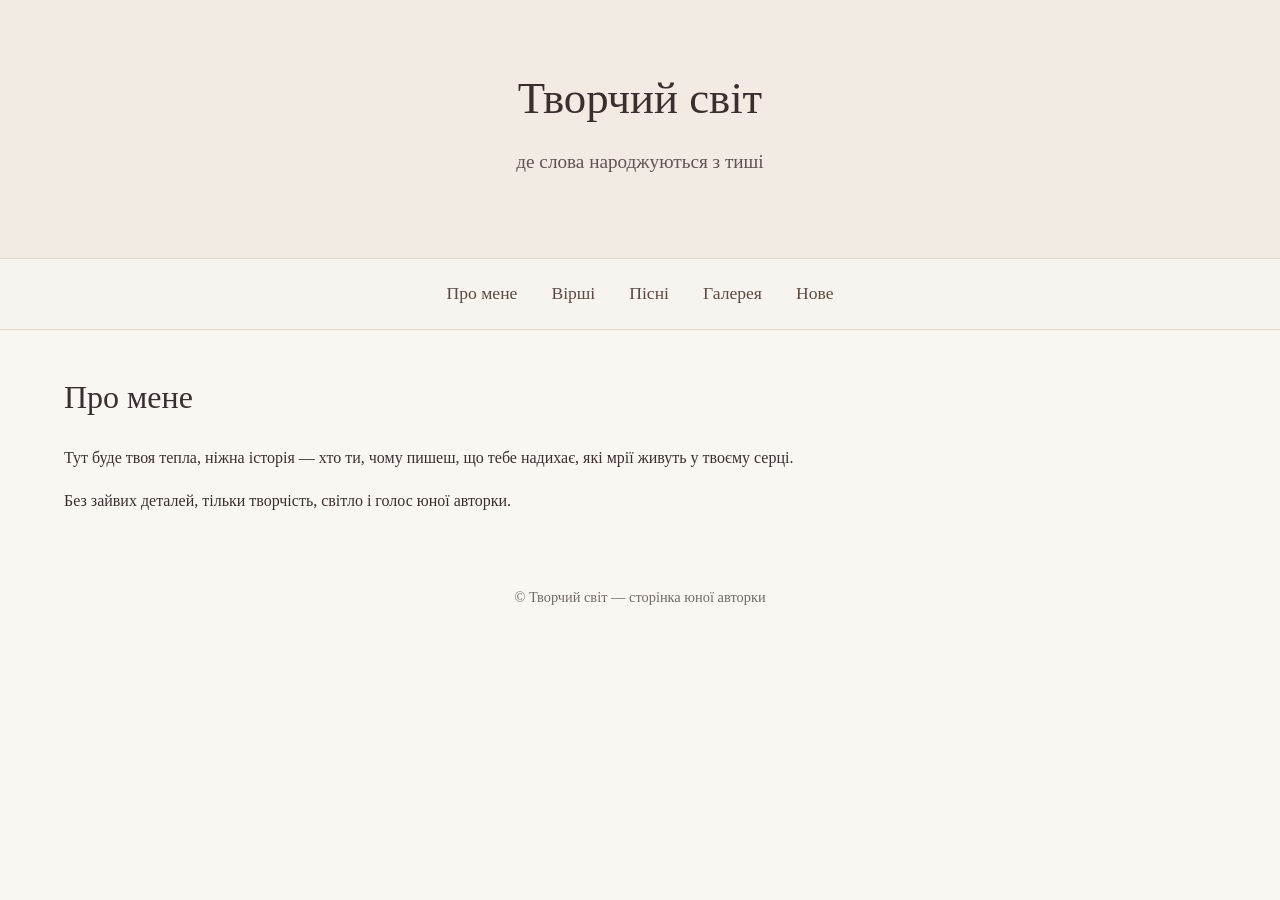
<file: index.html>
<!DOCTYPE html>
<html lang="uk">
<head>
    <meta charset="UTF-8">
    <title>Творчий світ — Про мене</title>
    <link rel="stylesheet" href="styles.css">
</head>

<body>

<header>
    <h1>Творчий світ</h1>
    <p>де слова народжуються з тиші</p>
</header>

<nav>
    <a href="index.html">Про мене</a>
    <a href="poems.html">Вірші</a>
    <a href="songs.html">Пісні</a>
    <a href="gallery.html">Галерея</a>
    <a href="new.html">Нове</a>
</nav>

<div class="content">
    <h2>Про мене</h2>

    <p>
        Тут буде твоя тепла, ніжна історія — хто ти, чому пишеш,
        що тебе надихає, які мрії живуть у твоєму серці.
    </p>

    <p>
        Без зайвих деталей, тільки творчість, світло і голос юної авторки.
    </p>
</div>

<footer>
    © Творчий світ — сторінка юної авторки
</footer>

</body>
</html>
</file>
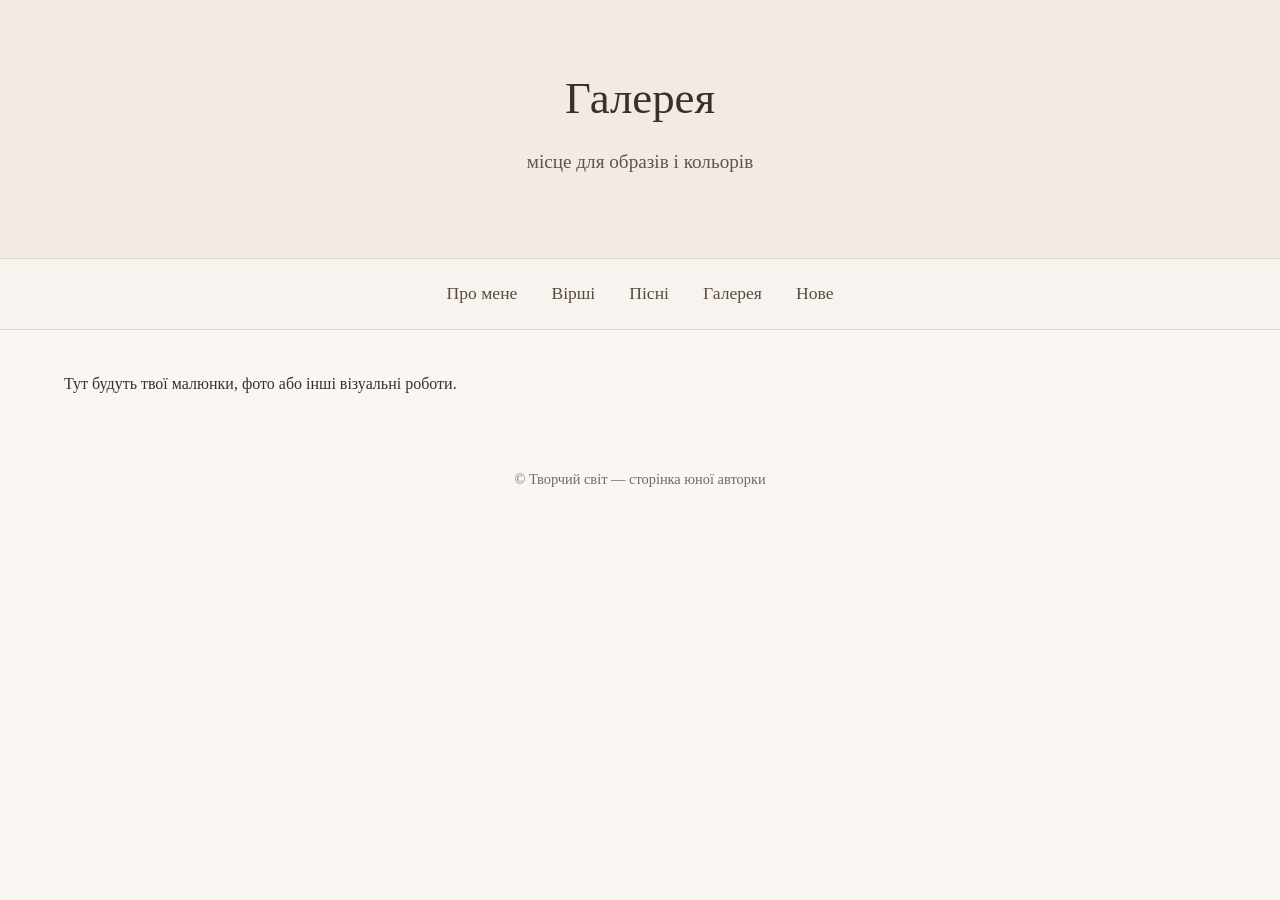
<file: gallery.html>
<!DOCTYPE html>
<html lang="uk">
<head>
    <meta charset="UTF-8">
    <title>Галерея</title>
    <link rel="stylesheet" href="styles.css">
</head>

<body>

<header>
    <h1>Галерея</h1>
    <p>місце для образів і кольорів</p>
</header>

<nav>
    <a href="index.html">Про мене</a>
    <a href="poems.html">Вірші</a>
    <a href="songs.html">Пісні</a>
    <a href="gallery.html">Галерея</a>
    <a href="new.html">Нове</a>
</nav>

<div class="content">
    <p>Тут будуть твої малюнки, фото або інші візуальні роботи.</p>
</div>

<footer>
    © Творчий світ — сторінка юної авторки
</footer>

</body>
</html>
</file>
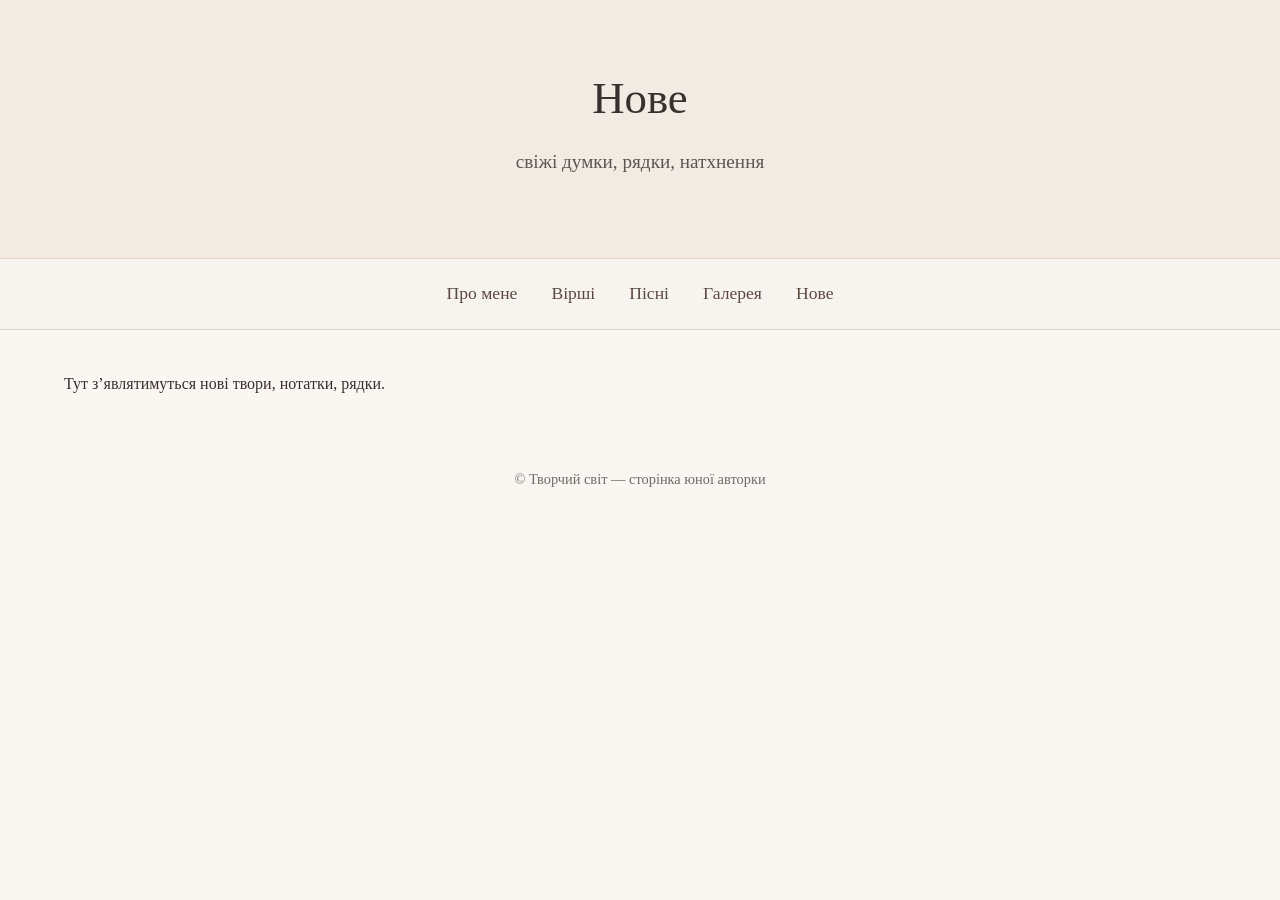
<file: new.html>
<!DOCTYPE html>
<html lang="uk">
<head>
    <meta charset="UTF-8">
    <title>Нове</title>
    <link rel="stylesheet" href="styles.css">
</head>

<body>

<header>
    <h1>Нове</h1>
    <p>свіжі думки, рядки, натхнення</p>
</header>

<nav>
    <a href="index.html">Про мене</a>
    <a href="poems.html">Вірші</a>
    <a href="songs.html">Пісні</a>
    <a href="gallery.html">Галерея</a>
    <a href="new.html">Нове</a>
</nav>

<div class="content">
    <p>Тут з’являтимуться нові твори, нотатки, рядки.</p>
</div>

<footer>
    © Творчий світ — сторінка юної авторки
</footer>

</body>
</html>
</file>
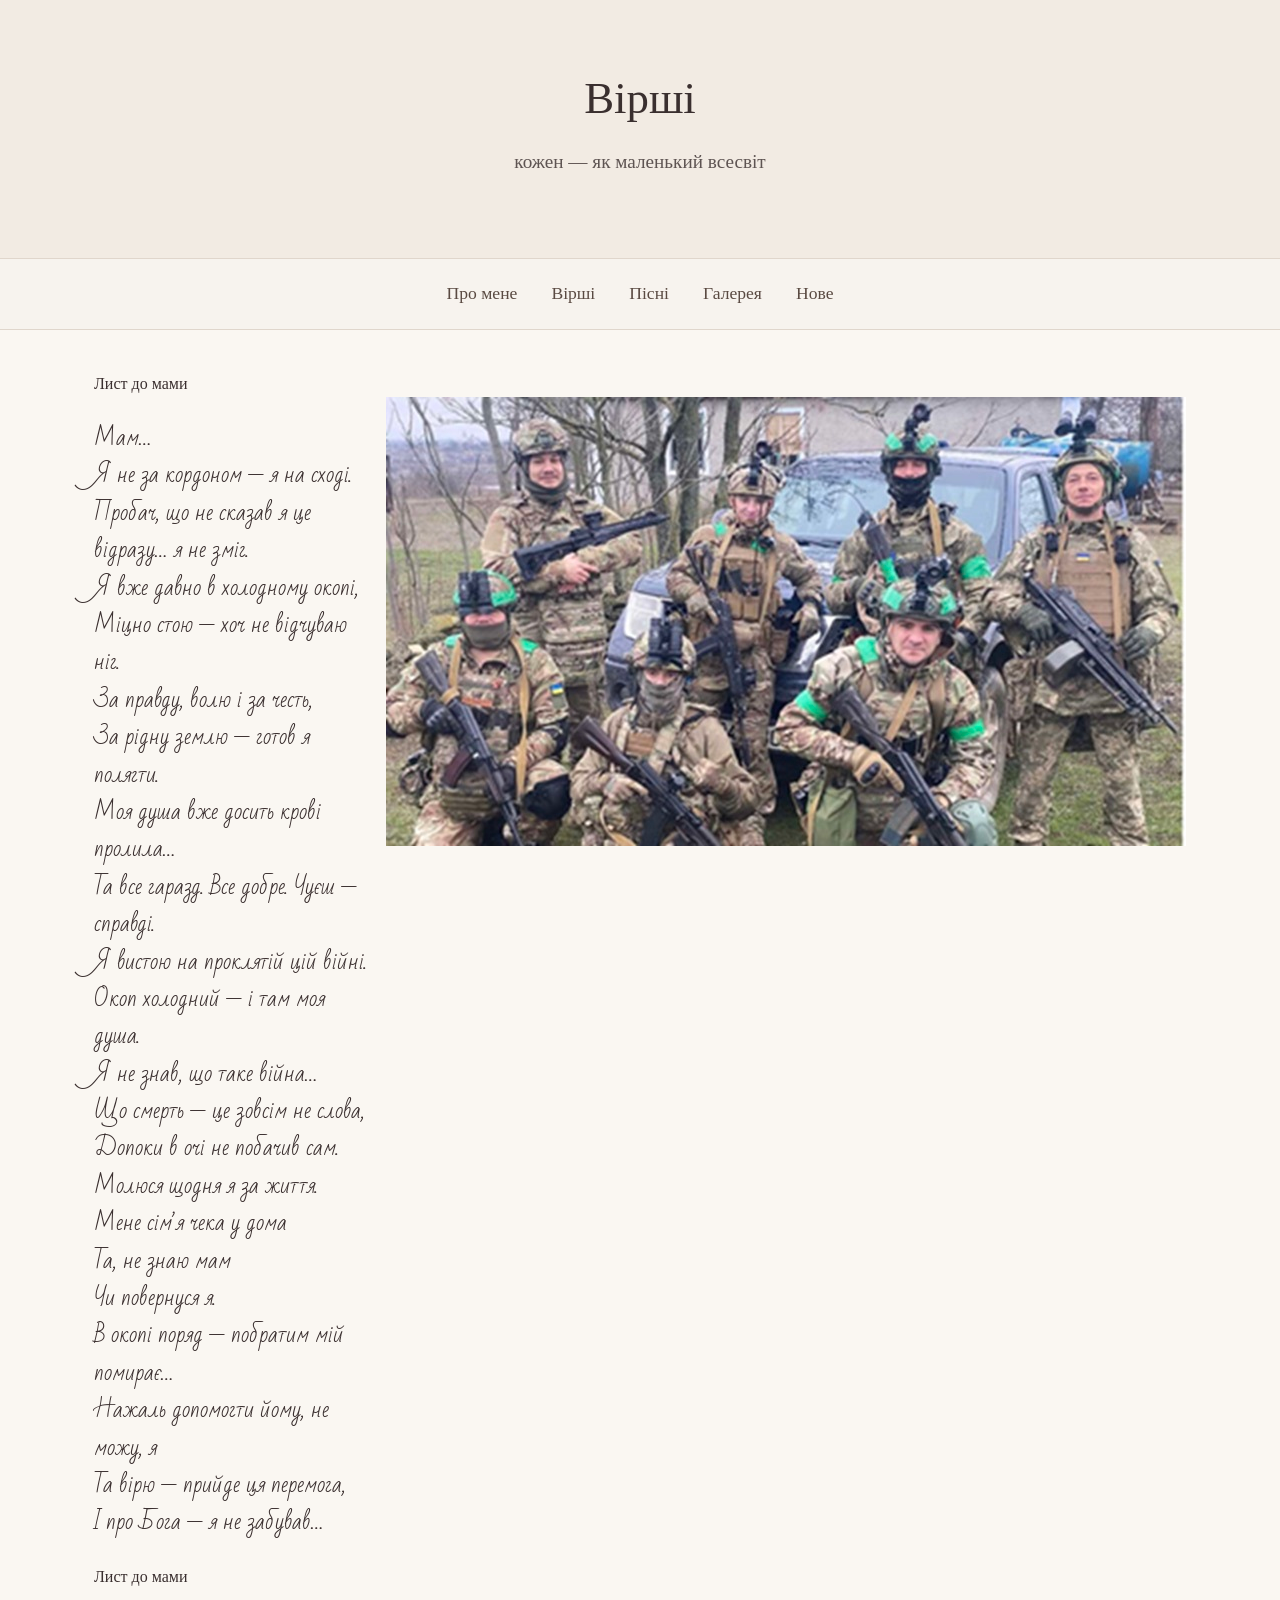
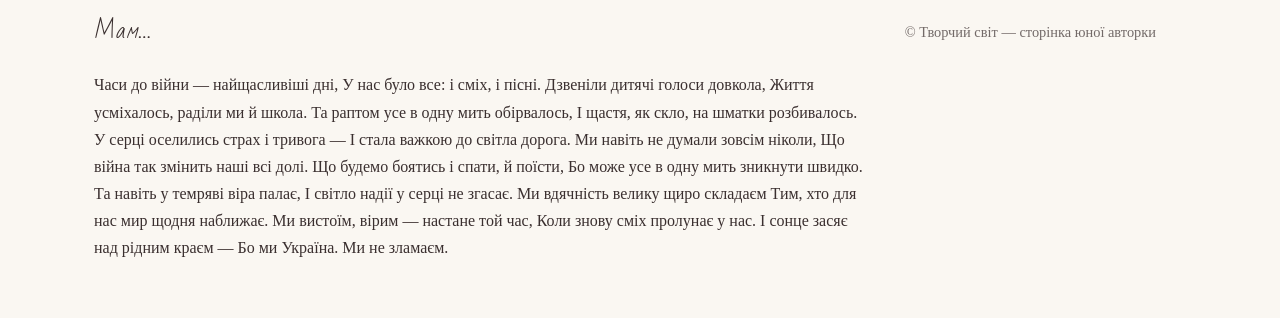
<file: poems.html>
<!DOCTYPE html>
<html lang="uk">
<head>
    <meta charset="UTF-8">
    <title>Вірші</title>
    <link rel="stylesheet" href="styles.css">
    <link href="https://fonts.googleapis.com/css2?family=Bad+Script&display=swap" rel="stylesheet">
</head>

<body>

<header>
    <h1>Вірші</h1>
    <p>кожен — як маленький всесвіт</p>
</header>

<nav>
    <a href="index.html">Про мене</a>
    <a href="poems.html">Вірші</a>
    <a href="songs.html">Пісні</a>
    <a href="gallery.html">Галерея</a>
    <a href="new.html">Нове</a>
</nav>

<div class="content">

    <div class="poem">
        <div class="poem-title">Лист до мами</div>
            <div class="poet">
                 <div class="poet-text">
        <p class="poe">
            Мам…<br>
Я не за кордоном — я на сході.<br>
Пробач, що не сказав я це відразу… я не зміг.<br>
Я вже давно в холодному окопі,<br>
Міцно стою — хоч не відчуваю ніг.<br>

За правду, волю і за честь,<br>
За рідну землю — готов я полягти.<br>
Моя душа вже досить крові пролила…<br>
Та все гаразд. Все добре. Чуєш — справді.<br>
Я вистою на проклятій цій війні.<br>

Окоп холодний — і там моя душа.<br>
Я не знав, що таке війна…<br>
Що смерть — це зовсім не слова,<br>
Допоки в очі не побачив сам.<br>

Молюся щодня я за життя.<br>
Мене сімʼя чека у дома<br>
Та, не знаю мам <br>
Чи повернуся я.<br>

В окопі поряд — побратим  мій помирає… <br>
Нажаль допомогти йому, не можу, я <br>
Та вірю — прийде ця перемога, <br>
І про Бога — я не забував… 

        </p>
                 </div>           
         <div class="poem-photo">
            <img src="photo1.jpg" class="poem-image">
        </div>

        
    </div>
  
    </div>
     <div class="poem">
        <div class="poem-title">Лист до мами</div>
            <div class="poet">
                 <div class="poet-text">
        <p class="poe">
            Мам…<br>
            </p>
                     <p>
        Часи до війни — найщасливіші дні,
У нас було все: і сміх, і пісні.
Дзвеніли дитячі голоси довкола,
Життя усміхалось, раділи ми й школа.

Та раптом усе в одну мить обірвалось,
І щастя, як скло, на шматки розбивалось.
У серці оселились страх і тривога —
І стала важкою до світла дорога.

Ми навіть не думали зовсім ніколи,
Що війна так змінить наші всі долі.
Що будемо боятись і спати, й поїсти,
Бо може усе в одну мить зникнути швидко.

Та навіть у темряві віра палає,
І світло надії у серці не згасає.
Ми вдячність велику щиро складаєм
Тим, хто для нас мир щодня наближає.

Ми вистоїм, вірим — настане той час,
Коли знову сміх пролунає у нас.
І сонце засяє над рідним краєм —
Бо ми Україна. Ми не зламаєм. 
 </p>
</div>

<footer>
    © Творчий світ — сторінка юної авторки
</footer>

</body>

</html>
</file>
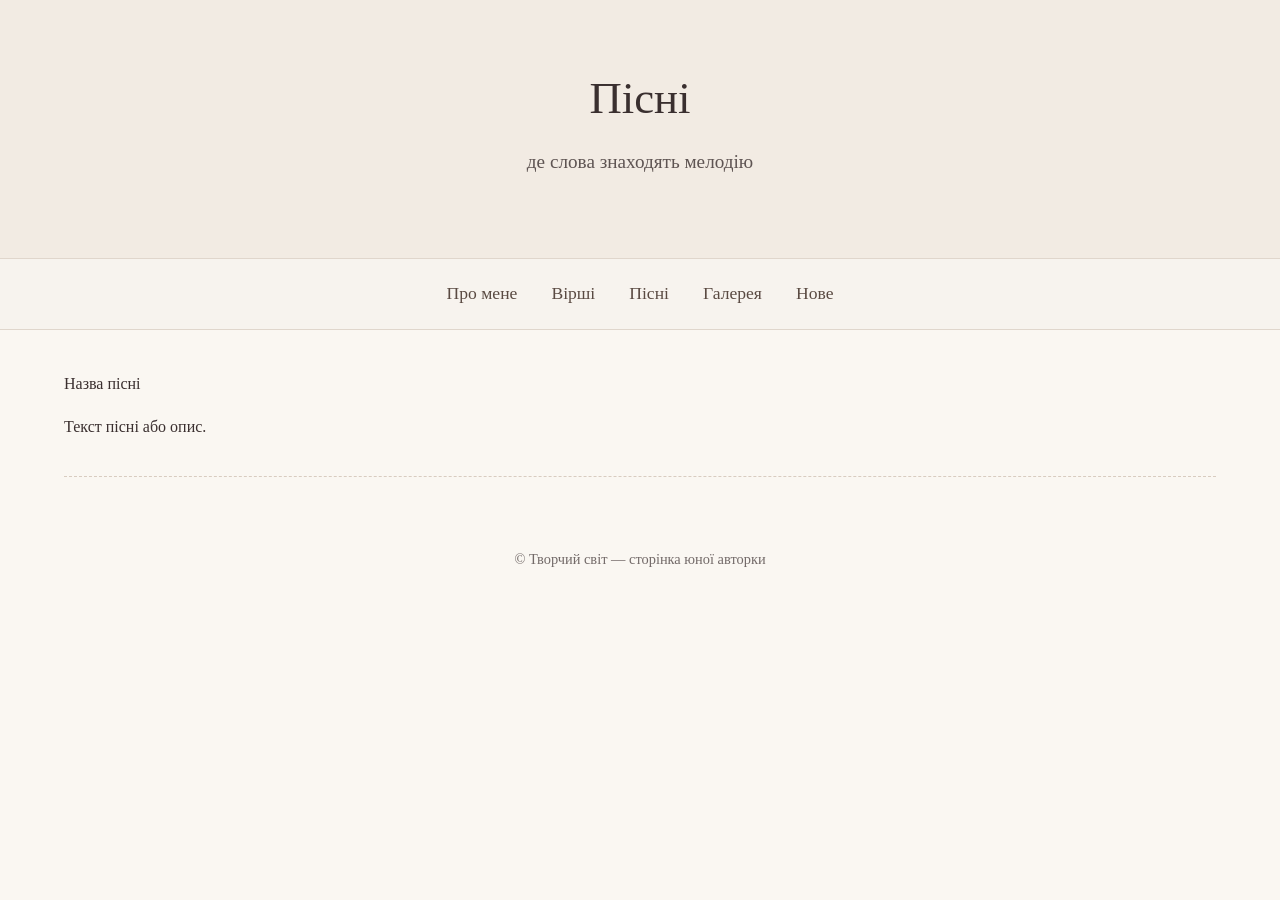
<file: songs.html>
<!DOCTYPE html>
<html lang="uk">
<head>
    <meta charset="UTF-8">
    <title>Пісні</title>
    <link rel="stylesheet" href="styles.css">
</head>

<body>

<header>
    <h1>Пісні</h1>
    <p>де слова знаходять мелодію</p>
</header>

<nav>
    <a href="index.html">Про мене</a>
    <a href="poems.html">Вірші</a>
    <a href="songs.html">Пісні</a>
    <a href="gallery.html">Галерея</a>
    <a href="new.html">Нове</a>
</nav>

<div class="content">

    <div class="song">
        <div class="poem-title">Назва пісні</div>
        <p>Текст пісні або опис.</p>
        <!-- Тут можна буде додати аудіо -->
    </div>

</div>

<footer>
    © Творчий світ — сторінка юної авторки
</footer>

</body>
</html>
</file>
<file: styles.css>
/* Загальні стилі */
body {
    font-family: "Georgia", serif;
    background: #faf7f2;
    color: #3a2f2f;
    margin: 0;
    padding: 0;
    line-height: 1.7;
}

/* Шапка */
header {
    text-align: center;
    padding: 60px 20px;
    background: #f2ebe3;
    border-bottom: 1px solid #e0d6cc;
}

header h1 {
    font-size: 2.8em;
    margin: 0;
    font-weight: normal;
}

header p {
    font-size: 1.2em;
    margin-top: 10px;
    opacity: 0.8;
}

/* Меню */
nav {
    text-align: center;
    padding: 20px;
    background: #f7f3ee;
    border-bottom: 1px solid #e0d6cc;
}

nav a {
    margin: 0 15px;
    text-decoration: none;
    color: #5a4a42;
    font-size: 1.1em;
}

nav a:hover {
    text-decoration: underline;
}

/* Контент */
.content {
    width: 90%;
    max-width: none;
    margin: 40px auto;
    padding-left: 20px;
    padding-right: 20px;
} 

h2 {
    font-weight: normal;
    font-size: 2em;
    margin-bottom: 20px;
}

/* Вірші */
.poet {
    display: flex;
    align-items: flex-start;
    gap: 10px;
     width: 100%;
}
.poet-text {
    flex: 1;        /* текст займає ВСЕ доступне місце */
    min-width: 0;   /* дозволяє тексту розширюватися */
}

.poe {
    
    min-width: 0;   /* дозволяє тексту розширюватися */
     font-family: "Bad Script";
     font-size: 22px;
}

.poem-photo {
     flex: 0 0 auto;
    width: 800px; /* або будь-яка ширина, яку хочеш */
}
.poem {
    padding-left: 30px;
    padding-right: 30px;

}
.poem-image {
    width: 100%;
    height: auto;
    display: block;
}
/* Пісні */
.song {
    margin-bottom: 40px;
    padding-bottom: 20px;
    border-bottom: 1px dashed #d8ccc0;
}

/* Галерея */
.gallery img {
    width: 100%;
    max-width: 300px;
    margin: 10px;
    border-radius: 6px;
    box-shadow: 0 2px 6px rgba(0,0,0,0.1);
}

/* Футер */
footer {
    text-align: center;
    padding: 30px;
    font-size: 0.9em;
    opacity: 0.7;

}
</file>
